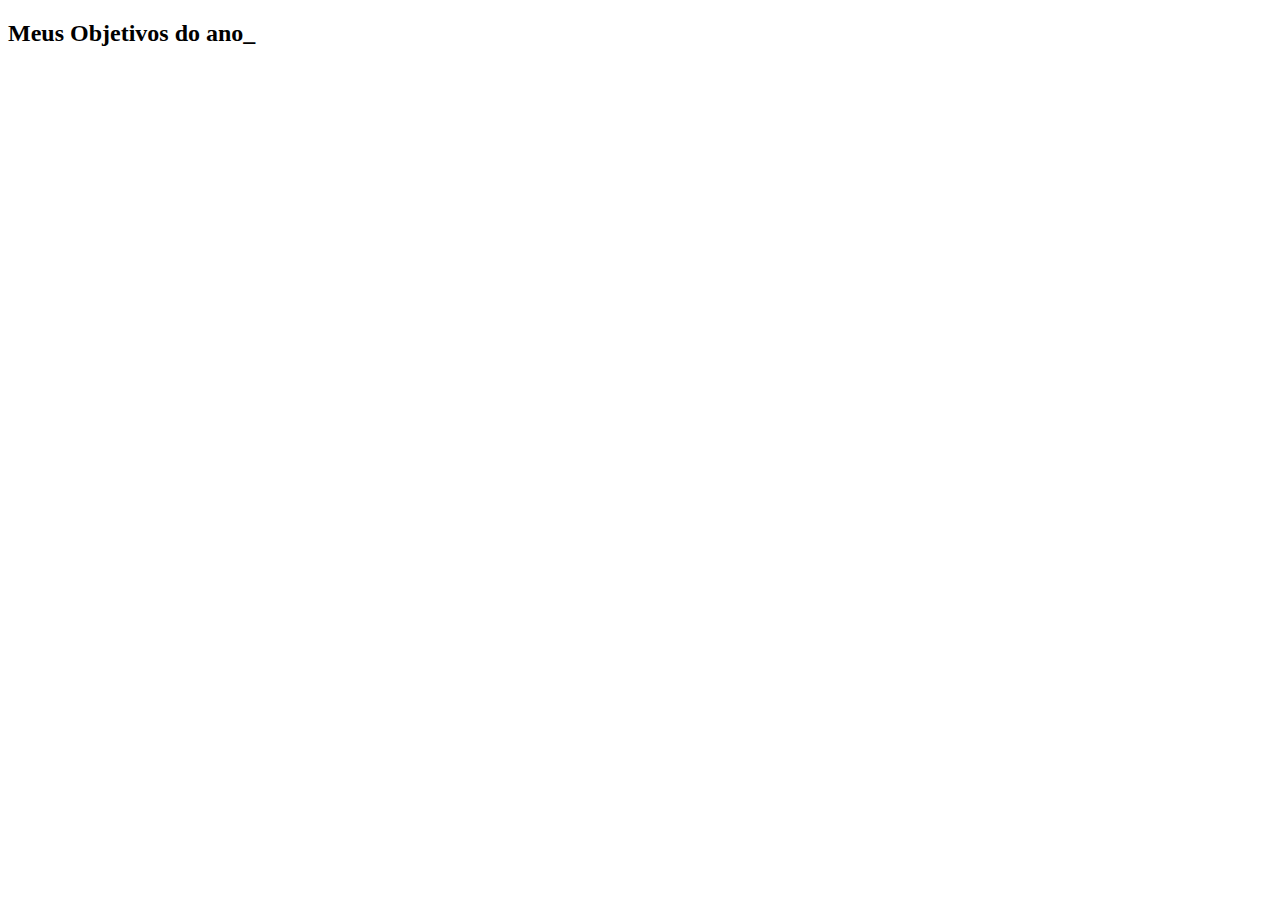
<file: index.html>
<!DOCTYPE html>
<html lang="pt-br">
<head>
  <meta charset="UTF-8">
  <meta name="viewport" content="width=device-width, initial-scale=1.0">
  <title>Meus objetivos do ano</title>
</head>
<body>
        <section class="conteudo-principal"></section>
</html>
</body>
</html>
<body>
    <section class="conteudo-principal"></section>
        <h2 class="titulo-principal">Meus Objetivos do ano_</h2>
</body>
</html>
</file>
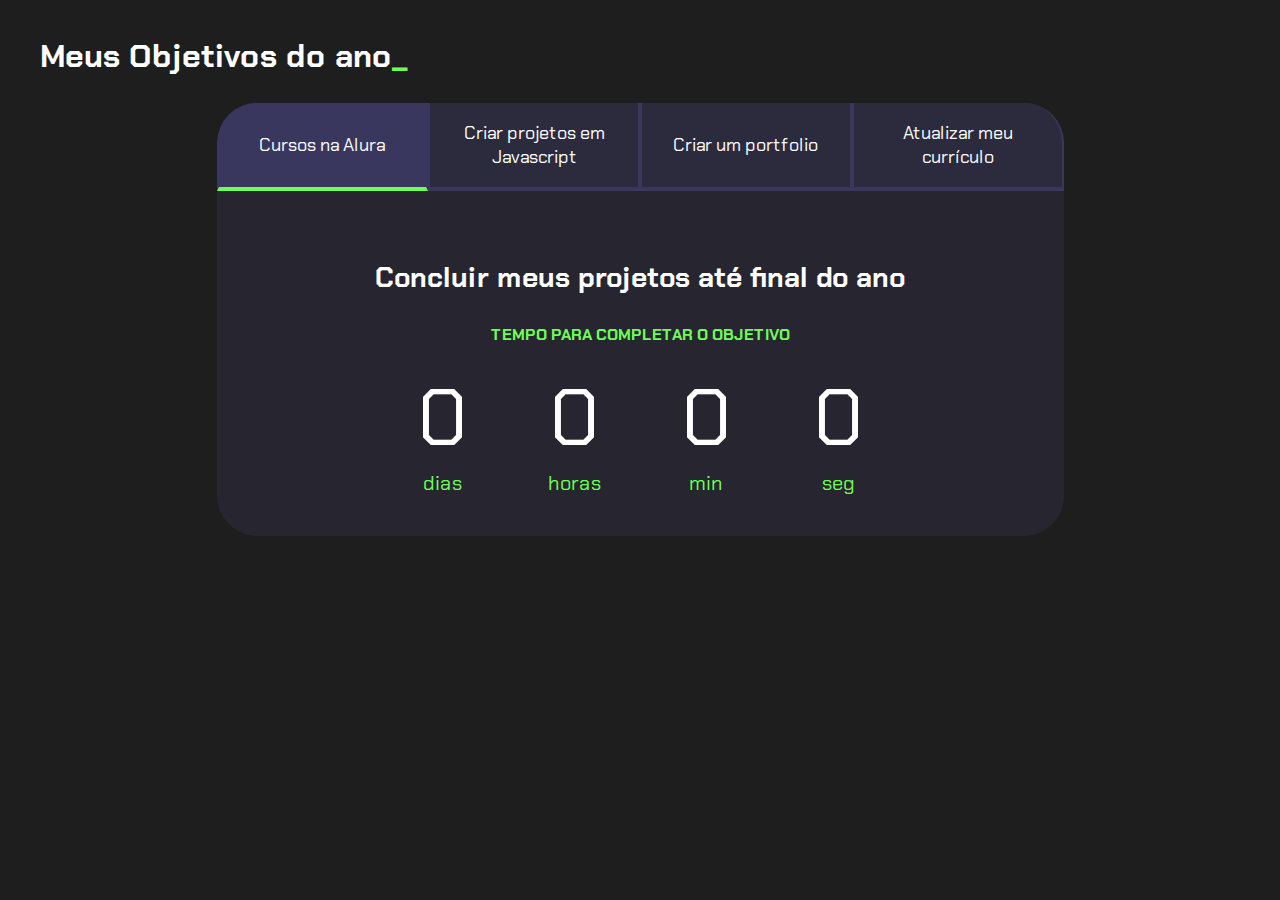
<file: maria.v08,04/index.html>
<!DOCTYPE html>
<html lang="pt-br">

<head>
    <meta charset="UTF-8">
    <meta name="viewport" content="width=device-width, initial-scale=1.0">
    <title>Meus objetivos do ano</title>
    <link rel="stylesheet" href="style.css">
</head>

<body>
    <section class="conteudo-principal">
        <h2 class="titulo-principal">Meus Objetivos do ano<span>_</span></h2>
        <div class="conteudo">
            <div class="botoes">
                <button class="botao ativo">Cursos na Alura</button>
                <button class="botao">Criar projetos em Javascript</button>
                <button class="botao">Criar um portfolio</button>
                <button class="botao">Atualizar meu currículo</button>
            </div>
            <div class="abas-textos">
                <div class="aba-conteudo ativo">
                    <h3 class="aba-conteudo-titulo-principal">Concluir meus projetos até final do ano</h3>
                    <h4 class="aba-conteudo-titulo-secundario">Tempo para completar o objetivo</h4>
                    <div class="contador">
                        <div class="contador-digito">
                            <p class="contador-digito-numero" id="dias0">7</p>
                            <p class="contador-digito-texto">dias</p>
                        </div>
                        <div class="contador-digito">
                            <p class="contador-digito-numero" id="horas0">7</p>
                            <p class="contador-digito-texto">horas</p>
                        </div>
                        <div class="contador-digito">
                            <p class="contador-digito-numero" id="min0">7</p>
                            <p class="contador-digito-texto">min</p>
                        </div>
                        <div class="contador-digito">
                            <p class="contador-digito-numero" id="seg0">7</p>
                            <p class="contador-digito-texto">seg</p>
                        </div>
                    </div>
                </div>
                <div class="aba-conteudo">
                    <h3 class="aba-conteudo-titulo-principal">Melhorar meu network</h3>
                    <h4 class="aba-conteudo-titulo-secundario">Tempo para completar o objetivo</h4>
                    <div class="contador">
                        <div class="contador-digito">
                            <p class="contador-digito-numero" id="dias1">7</p>
                            <p class="contador-digito-texto">dias</p>
                        </div>
                        <div class="contador-digito">
                            <p class="contador-digito-numero" id="horas1">7</p>
                            <p class="contador-digito-texto">horas</p>
                        </div>
                        <div class="contador-digito">
                            <p class="contador-digito-numero" id="min1">7</p>
                            <p class="contador-digito-texto">min</p>
                        </div>
                        <div class="contador-digito">
                            <p class="contador-digito-numero" id="seg1">7</p>
                            <p class="contador-digito-texto">seg</p>
                        </div>
                    </div>
                </div>
                <div class="aba-conteudo">
                    <h3 class="aba-conteudo-titulo-principal">Abranger na área de estética</h3>
                    <h4 class="aba-conteudo-titulo-secundario">Tempo para completar o objetivo</h4>
                    <div class="contador">
                        <div class="contador-digito">
                            <p class="contador-digito-numero" id="dias2">7</p>
                            <p class="contador-digito-texto">dias</p>
                        </div>
                        <div class="contador-digito">
                            <p class="contador-digito-numero" id="horas2">7</p>
                            <p class="contador-digito-texto">horas</p>
                        </div>
                        <div class="contador-digito">
                            <p class="contador-digito-numero" id="min2">7</p>
                            <p class="contador-digito-texto">min</p>
                        </div>
                        <div class="contador-digito">
                            <p class="contador-digito-numero" id="seg2">7</p>
                            <p class="contador-digito-texto">seg</p>
                        </div>
                    </div>
                </div>
                <div class="aba-conteudo">
                    <h3 class="aba-conteudo-titulo-principal">Finalizar meus estudos</h3>
                    <h4 class="aba-conteudo-titulo-secundario">Tempo para completar o objetivo</h4>
                    <div class="contador">
                        <div class="contador-digito">
                            <p class="contador-digito-numero" id="dias3">7</p>
                            <p class="contador-digito-texto">dias</p>
                        </div>
                        <div class="contador-digito">
                            <p class="contador-digito-numero" id="horas3">7</p>
                            <p class="contador-digito-texto">horas</p>
                        </div>
                        <div class="contador-digito">
                            <p class="contador-digito-numero" id="min3">7</p>
                            <p class="contador-digito-texto">min</p>
                        </div>
                        <div class="contador-digito">
                            <p class="contador-digito-numero" id="seg3">7</p>
                            <p class="contador-digito-texto">seg</p>
                        </div>
                    </div>
                </div>
            </div>
        </div>
    </section>
    <script src="main.js"></script>
</body>

</html>
</file>
<file: maria.v08,04/style.css>
@import url('https://fonts.googleapis.com/css2?family=Chakra+Petch:wght@400;700&display=swap');

:root {
    --cor-de-fundo: #1E1E1E;
    --verde: #6FFF57;
    --branco: #FFFFFF;
    --botao-ativo: #3A375E;
    --botao-inativo: rgba(58, 55, 94, 0.5);
    --texto-fundo: rgba(58, 55, 94, 0.3);
}

body {
    background-color: var(--cor-de-fundo);
    color: var(--branco);
    font-family: 'Chakra Petch', sans-serif;
}


.conteudo-principal {
    display: flex;
    flex-direction: column;
    justify-content: center;
    align-items: center;
    max-width: 1200px;
    width: 100%;
    margin: 0 auto;
}

.titulo-principal {
    text-align: left;
    width: 100%;
    font-size: 32px;
}

.titulo-principal span {
    color: var(--verde);
}


.botao {
    font-family: 'Chakra Petch', sans-serif;
    background-color: var(--botao-inativo);
    color: var(--branco);
    display: flex;
    justify-content: center;
    padding: 1em;
    font-size: 18px;
    align-items: center;
    width: 100%;
    border-bottom: 4px solid var(--botao-ativo);
    border-left: 2px solid var(--botao-ativo);
    border-right: 2px solid var(--botao-ativo);
    border-top: none;
}

.botao:first-child {
    border-radius: 40px 40px 0 0;
}

.botoes {
    display: block;
}

.botao.ativo{
    background-color: var(--botao-ativo);
    border-bottom: 4px solid var(--verde);
}

.abas-textos{
    background-color: var(--texto-fundo);
    padding: 40px;
    border-radius: 0 0 40px 40px;
}
.aba-conteudo.ativo{
    display:block;
}

.aba-conteudo{
    display: none;
}

.aba-conteudo-titulo-principal{
    font-size: 28px;
    text-align: center;
}
.aba-conteudo-titulo-secundario{
    text-align: center;
    color: var(--verde);
    text-transform: uppercase;
}

.contador{
    display:flex;
    justify-content: center;
    flex-wrap: wrap;
}
.contador-digito{
    padding: 0 16px;
    text-align: center;
    min-width: 100px;
}

.contador-digito-numero{
    font-size: 80px;
    margin: 0;

}

.contador-digito-texto{
    color: var(--verde);
    font-size: 20px;
    margin: 0;

}

@media screen and (min-width: 768px) {
    .botoes {
        display: flex;
    }

    .botao:first-child {
        border-radius: 40px 0 0 0;
    }

    .botao:last-child {
        border-radius: 0 40px 0 0;
    }
}
</file>
